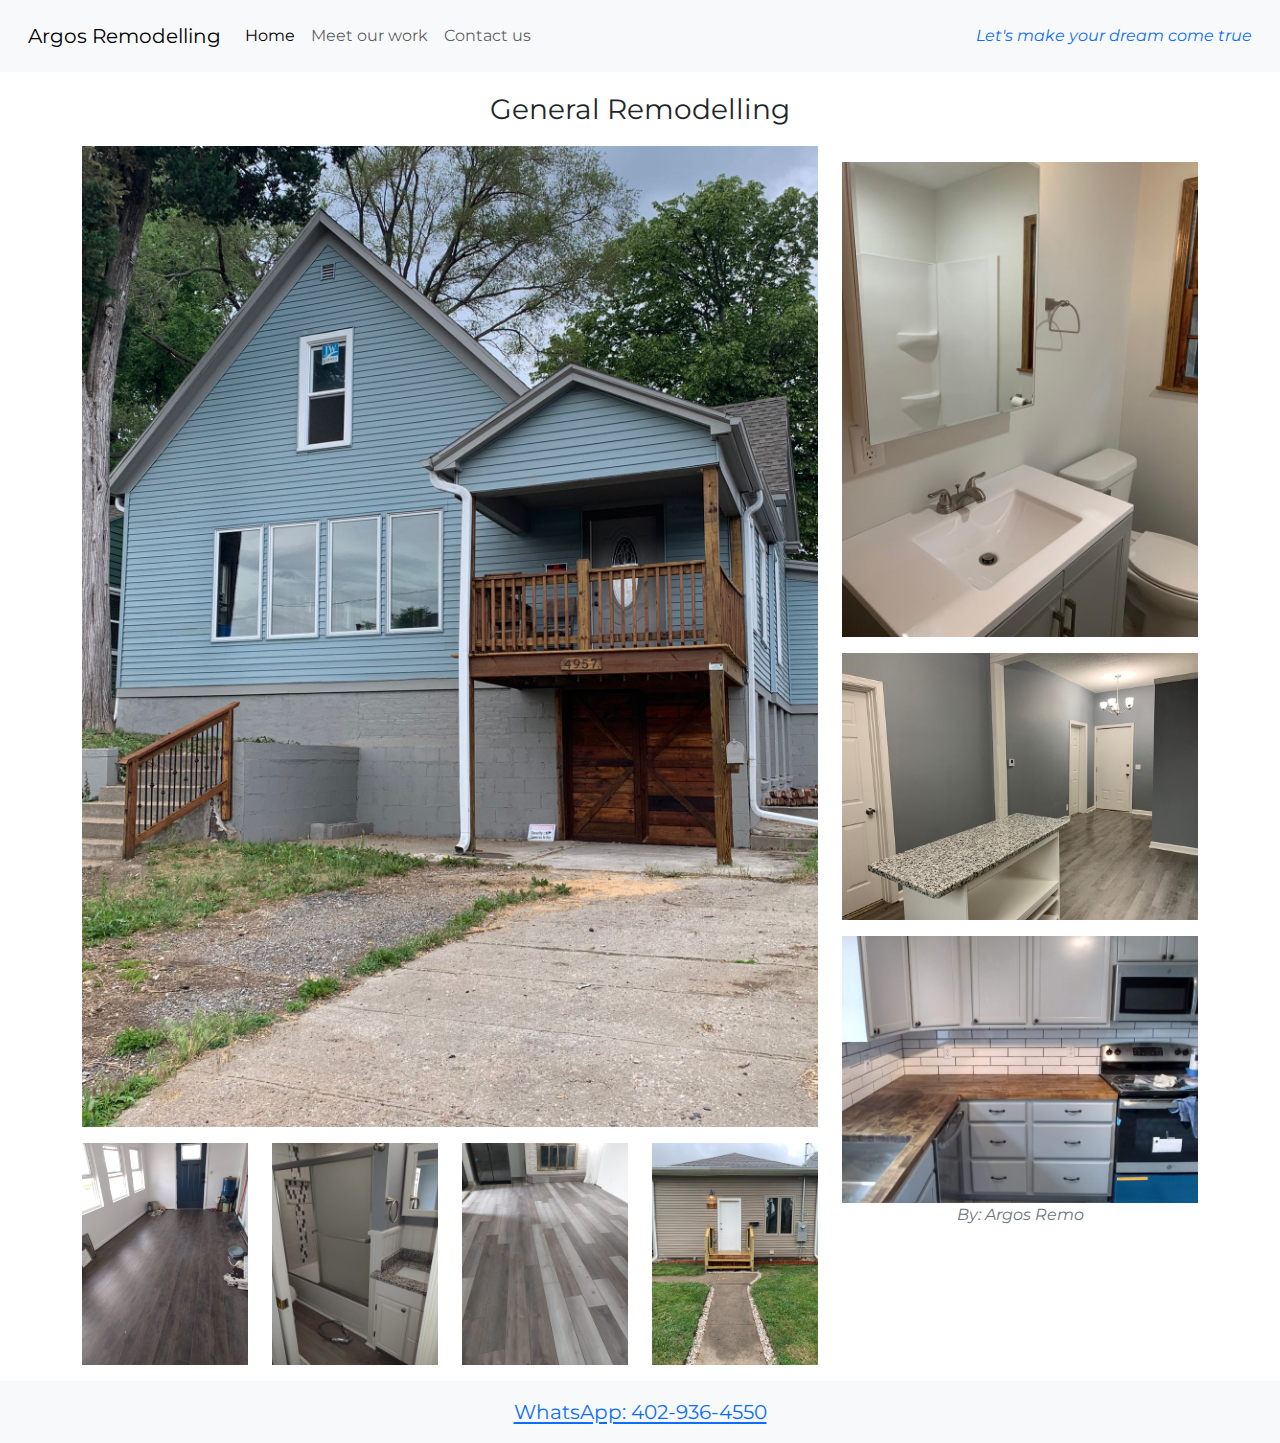
<file: index.html>
<!DOCTYPE html>
<html lang="en">

<head>
  <meta charset="UTF-8">
  <meta http-equiv="X-UA-Compatible" content="IE=edge">
  <meta name="viewport" content="width=device-width, initial-scale=1.0">
  <link rel="stylesheet" href="bootstrap/bootstrap.min.css">
  <link rel="stylesheet" href="css/personal.css">
  <link rel="icon" href="sources/icons/Logo.ico">
  <link rel="preconnect" href="https://fonts.googleapis.com">
  <link rel="preconnect" href="https://fonts.gstatic.com" crossorigin>
  <link href="https://fonts.googleapis.com/css2?family=Montserrat&display=swap" rel="stylesheet">
  <title>Argos Remodelling Prop1</title>
</head>

<body>
  <header>
    <nav class="navbar navbar-expand-lg bg-body-tertiary p-3">
      <div class="container-fluid">
        <a class="navbar-brand" href="/">Argos Remodelling</a>
        <button class="navbar-toggler" type="button" data-bs-toggle="collapse" data-bs-target="#navbarText"
          aria-controls="navbarText" aria-expanded="false" aria-label="Toggle navigation">
          <span class="navbar-toggler-icon"></span>
        </button>
        <div class="collapse navbar-collapse" id="navbarText">
          <ul class="navbar-nav me-auto mb-2 mb-lg-0">
            <li class="nav-item">
              <a class="nav-link active" aria-current="page" href="/">Home</a>
            </li>
            <li class="nav-item">
              <a class="nav-link" href="/our_work.html">Meet our work</a>
            </li>
            <li class="nav-item">
              <a class="nav-link" href="/contact.html">Contact us</a>
            </li>
          </ul>
          <span class="navbar-text text-primary fst-italic">
            Let's make your dream come true
          </span>
        </div>
      </div>
    </nav>
  </header>
  <section class="container mt-3">
    <div class="fs-3 text-center mt-3 mb-3">General Remodelling</div>
    <div class="row justify-content-center p-align-centered">
      <div class="col-md-8">
        <img src="sources/img/Gral.jpg" alt="Blue House Argos Remodelling" class="img-fluid">
        <div class="row p-align-centered">
          <div class="col-md-3 mt-3"><img src="sources/img/floor/brown/1.jpg" alt="Floor 1" class="img-fluid"></div>
          <div class="col-md-3 mt-3"><img src="sources/img/inside/bathroom/3.jpg" alt="Bathroom 3" class="img-fluid">
          </div>
          <div class="col-md-3 mt-3"><img src="sources/img/floor/gray/1.jpg" alt="Floor 1" class="img-fluid"></div>
          <div class="col-md-3 mt-3"><img src="sources/img/houses/bone/2.jpg" alt="Floor 1" class="img-fluid"></div>
        </div>
      </div>
      <div class="col-md-4">
        <div class="row p-align-centered mt-3">
          <img src="sources/img/inside/bathroom/1.jpg" alt="Bathroom 1 Argos Remodelling" class="img-fluid">
        </div>
        <div class="row p-align-centered mt-3">
          <img src="sources/img/inside/kitchen/1.jpg" alt="kitchen 1 Argos Remodelling" class="img-fluid">
        </div>
        <div class="row p-align-centered mt-3">
          <img src="sources/img/inside/kitchen/5.jpg" alt="kitchen 1 Argos Remodelling" class="img-fluid">
        </div>
        <div class="row p-align-centered">
          <div class="text-center fst-italic h-100 text-secondary">By: Argos Remo</div>
        </div>
      </div>
    </div>
  </section>
  <footer class="bg-light mt-3 p-3 text-center">
    <div class="container">
      <div class="row align-items-center justify-content-center">
        <a class="link-primary fs-5 link-offset-1"
                    href="https://api.whatsapp.com/send?phone=14029364550&text=Hi!%C2%A0I%C2%A0come%C2%A0from%C2%A0argosremo.com"
                    target="_blank" rel="noreferrer">
                    WhatsApp: 402-936-4550
                </a>
      </div>
    </div>
  </footer>
  <script src="bootstrap/bootstrap.bundle.min.js"></script>
</body>

</html>
</file>
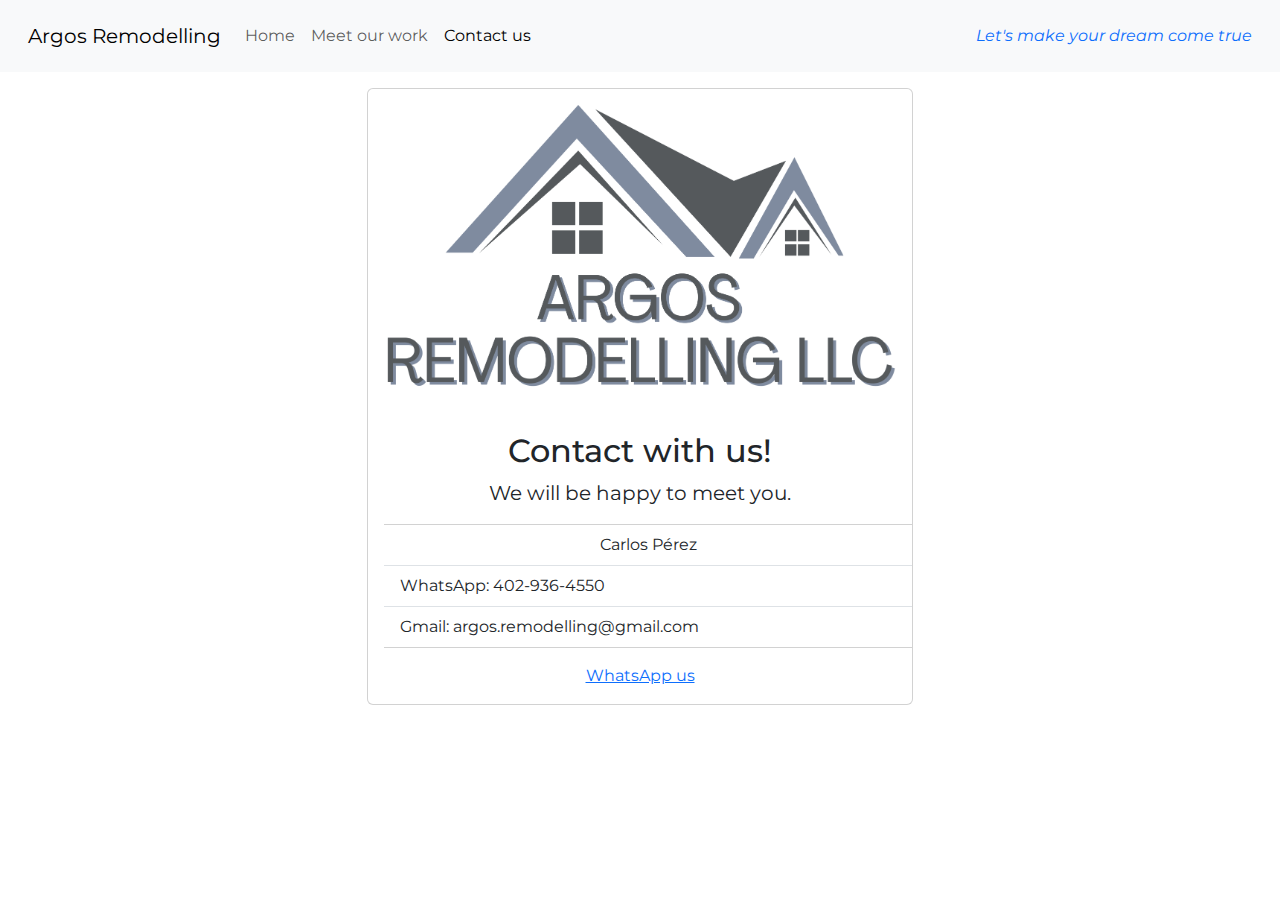
<file: contact.html>
<!DOCTYPE html>
<html lang="en">
<head>
  <meta charset="UTF-8">
  <meta http-equiv="X-UA-Compatible" content="IE=edge">
  <meta name="viewport" content="width=device-width, initial-scale=1.0">
  <link rel="stylesheet" href="bootstrap/bootstrap.min.css">
  <link rel="stylesheet" href="css/personal.css">
  <link rel="icon" href="sources/icons/Logo.ico">
  <link rel="preconnect" href="https://fonts.googleapis.com">
  <link rel="preconnect" href="https://fonts.gstatic.com" crossorigin>
  <link href="https://fonts.googleapis.com/css2?family=Montserrat&display=swap" rel="stylesheet">
  <title>Contact</title>
</head>
<body>
	<header>
    <nav class="navbar navbar-expand-lg bg-body-tertiary p-3">
      <div class="container-fluid">
        <a class="navbar-brand" href="/">Argos Remodelling</a>
        <button class="navbar-toggler" type="button" data-bs-toggle="collapse" data-bs-target="#navbarText"
          aria-controls="navbarText" aria-expanded="false" aria-label="Toggle navigation">
          <span class="navbar-toggler-icon"></span>
        </button>
        <div class="collapse navbar-collapse" id="navbarText">
          <ul class="navbar-nav me-auto mb-2 mb-lg-0">
            <li class="nav-item">
              <a class="nav-link" aria-current="page" href="/index.html">Home</a>
            </li>
            <li class="nav-item">
              <a class="nav-link" href="/our_work.html">Meet our work</a>
            </li>
            <li class="nav-item">
              <a class="nav-link active" href="/contact.html">Contact us</a>
            </li>
          </ul>
          <span class="navbar-text text-primary fst-italic">
            Let's make your dream come true
          </span>
        </div>
      </div>
    </nav>
  </header>
	<section class="container mt-3">
		<div class="row align-items-center justify-content-center">
			<div class="col-md-6">
				<div class="card">
					<img src="sources/img/carrousel/0.png" class="card-img-top p-3" alt="...">
					<div class="card-body">
						<h5 class="card-title fs-2 text-center">Contact with us!</h5>
						<p class="card-text fs-5 text-center">We will be happy to meet you.</p>
					</div>
					<ul class="list-group list-group-flush ms-3">
						<li class="list-group-item text-center">Carlos Pérez</li>
						<li class="list-group-item">WhatsApp: 402-936-4550</li>
						<li class="list-group-item">Gmail: argos.remodelling@gmail.com</li>
					</ul>
					<div class="card-body text-center">
						<a href="https://api.whatsapp.com/send?phone=14029364550&text=Hi!%C2%A0I%C2%A0come%C2%A0from%C2%A0argosremo.com" class="card-link">WhatsApp us</a>
					</div>
				</div>
			</div>
		</div>
	</section>
	<script src="bootstrap/bootstrap.bundle.min.js"></script>
</body>
</html>
</file>
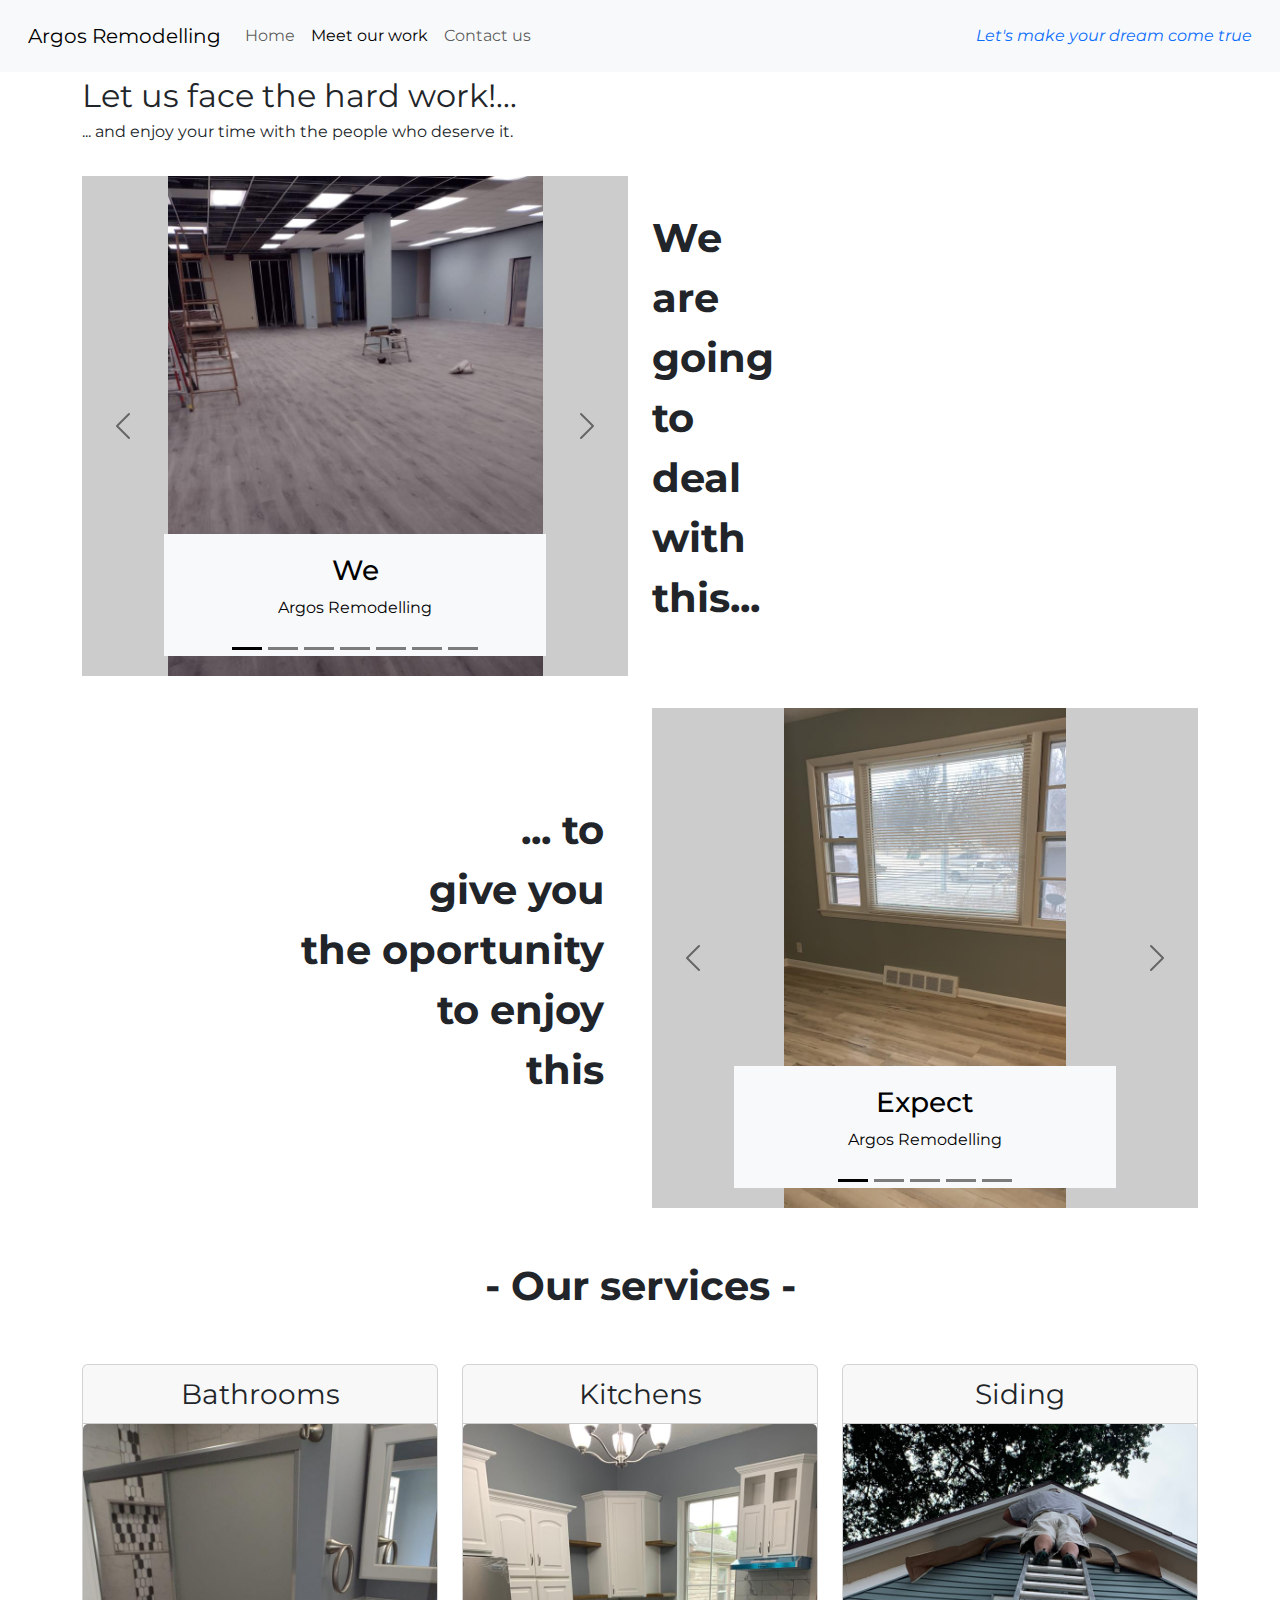
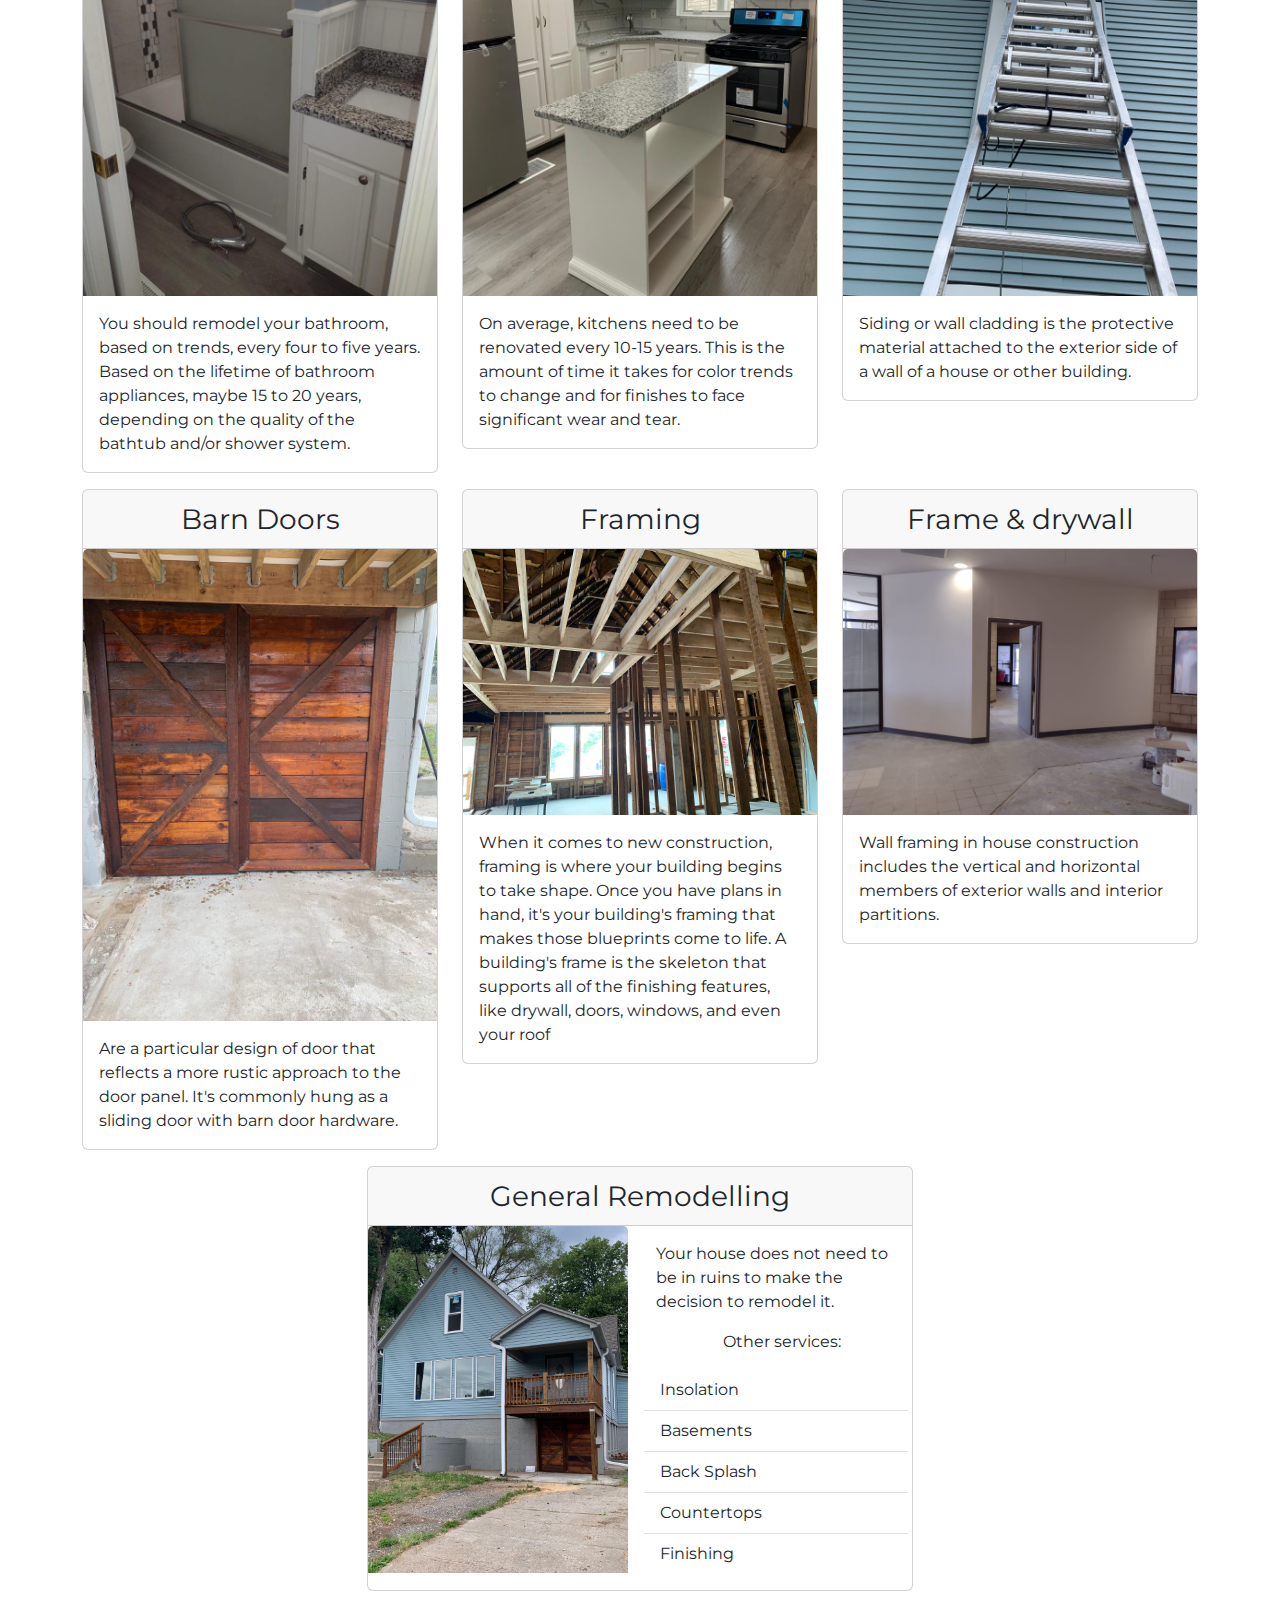
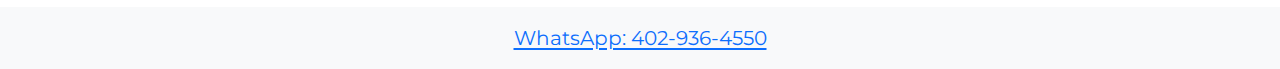
<file: our_work.html>
<!DOCTYPE html>
<html lang="en">

<head>
  <meta charset="UTF-8">
  <meta http-equiv="X-UA-Compatible" content="IE=edge">
  <meta name="viewport" content="width=device-width, initial-scale=1.0">
  <link rel="stylesheet" href="bootstrap/bootstrap.min.css">
  <link rel="stylesheet" href="css/personal.css">
  <link rel="icon" href="sources/icons/Logo.ico">
  <link rel="preconnect" href="https://fonts.googleapis.com">
  <link rel="preconnect" href="https://fonts.gstatic.com" crossorigin>
  <link href="https://fonts.googleapis.com/css2?family=Montserrat&display=swap" rel="stylesheet">
  <title>Our Woork</title>
</head>

<body>
  <header>
    <nav class="navbar navbar-expand-lg bg-body-tertiary p-3">
      <div class="container-fluid">
        <a class="navbar-brand" href="/">Argos Remodelling</a>
        <button class="navbar-toggler" type="button" data-bs-toggle="collapse" data-bs-target="#navbarText"
          aria-controls="navbarText" aria-expanded="false" aria-label="Toggle navigation">
          <span class="navbar-toggler-icon"></span>
        </button>
        <div class="collapse navbar-collapse" id="navbarText">
          <ul class="navbar-nav me-auto mb-2 mb-lg-0">
            <li class="nav-item">
              <a class="nav-link" aria-current="page" href="/index.html">Home</a>
            </li>
            <li class="nav-item">
              <a class="nav-link active" href="/our_work.html">Meet our work</a>
            </li>
            <li class="nav-item">
              <a class="nav-link" href="/contact.html">Contact us</a>
            </li>
          </ul>
          <span class="navbar-text text-primary fst-italic">
            Let's make your dream come true
          </span>
        </div>
      </div>
    </nav>
  </header>
  <section class="container">
    <div class="fs-2">Let us face the hard work!...</div>
    <div>... and enjoy your time with the people who deserve it.</div>
    <div class="row justify-content-center mt-3 ">
      <div class="col-md-6 mt-3">
        <div class="col-12">
          <div id="carouselOne" class="carousel carousel-dark slide" data-bs-ride="carousel">
            <div class="carousel-indicators">
              <button type="button" data-bs-target="#carouselOne" data-bs-slide-to="0" class="active"
                aria-current="true" aria-label="Slide 1"></button>
              <button type="button" data-bs-target="#carouselOne" data-bs-slide-to="1" aria-label="Slide 2"></button>
              <button type="button" data-bs-target="#carouselOne" data-bs-slide-to="2" aria-label="Slide 3"></button>
              <button type="button" data-bs-target="#carouselOne" data-bs-slide-to="3" aria-label="Slide 4"></button>
              <button type="button" data-bs-target="#carouselOne" data-bs-slide-to="4" aria-label="Slide 5"></button>
              <button type="button" data-bs-target="#carouselOne" data-bs-slide-to="5" aria-label="Slide 6"></button>
              <button type="button" data-bs-target="#carouselOne" data-bs-slide-to="6" aria-label="Slide 7"></button>
            </div>
            <div class="carousel-inner p-bg-dark-linght">
              <div class="carousel-item active p-canva" data-bs-interval="3000">
                <img src="sources/img/doing/in/0.jpg" class="d-block h-100" alt="...">
                <div class="carousel-caption  bg-light">
                  <h3>We</h3>
                  <p>Argos Remodelling</p>
                </div>
              </div>
              <div class="carousel-item p-canva" data-bs-interval="3000">
                <img src="sources/img/doing/out/3.jpg" class="d-block h-100" alt="...">
                <div class="carousel-caption  bg-light">
                  <h3>are</h3>
                  <p>Argos Remodelling</p>
                </div>
              </div>
              <div class="carousel-item p-canva" data-bs-interval="3000">
                <img src="sources/img/doing/in/2.jpg" class="d-block h-100" alt="...">
                <div class="carousel-caption  bg-light">
                  <h3>going</h3>
                  <p>Argos Remodelling</p>
                </div>
              </div>
              <div class="carousel-item p-canva" data-bs-interval="3000">
                <img src="sources/img/doing/in/9.jpg" class="d-block h-100" alt="...">
                <div class="carousel-caption  bg-light">
                  <h3>to</h3>
                  <p>Argos Remodelling</p>
                </div>
              </div>
              <div class="carousel-item p-canva" data-bs-interval="3000">
                <img src="sources/img/doing/work/1.jpg" class="d-block h-100" alt="...">
                <div class="carousel-caption  bg-light">
                  <h3>deal</h3>
                  <p>Argos Remodelling</p>
                </div>
              </div>
              <div class="carousel-item p-canva" data-bs-interval="3000">
                <img src="sources/img/doing/in/6.jpg" class="d-block h-100" alt="...">
                <div class="carousel-caption  bg-light">
                  <h3>with</h3>
                  <p>Argos Remodelling</p>
                </div>
              </div>
              <div class="carousel-item p-canva" data-bs-interval="3000">
                <img src="sources/img/doing/out/5.jpg" class="d-block h-100" alt="...">
                <div class="carousel-caption  bg-light">
                  <h3>this.</h3>
                  <p>Argos Remodelling</p>
                </div>
              </div>
            </div>
            <button class="carousel-control-prev" type="button" data-bs-target="#carouselOne" data-bs-slide="prev">
              <span class="carousel-control-prev-icon" aria-hidden="true"></span>
              <span class="visually-hidden">Previous</span>
            </button>
            <button class="carousel-control-next" type="button" data-bs-target="#carouselOne" data-bs-slide="next">
              <span class="carousel-control-next-icon" aria-hidden="true"></span>
              <span class="visually-hidden">Next</span>
            </button>
          </div>
        </div>
      </div>

      <div class="col-md-6 d-none d-md-block">
        <div class="row h-100 align-items-center">
          <div class="row">
            <div class="fs-1 fw-bold">We</div>
            <div class="fs-1 fw-bold">are</div>
            <div class="fs-1 fw-bold">going</div>
            <div class="fs-1 fw-bold">to</div>
            <div class="fs-1 fw-bold">deal</div>
            <div class="fs-1 fw-bold">with</div>
            <div class="fs-1 fw-bold">this...</div>
          </div>
        </div>
      </div>
    </div>


    <div class="row justify-content-center mt-3">
      <div class="col-md-6 d-none d-md-block">
        <div class="row h-100 align-items-center">
          <div class="row">
            <div class="fs-1 fw-bold text-end">... to</div>
            <div class="fs-1 fw-bold text-end">give you</div>
            <div class="fs-1 fw-bold text-end">the oportunity</div>
            <div class="fs-1 fw-bold text-end">to enjoy</div>
            <div class="fs-1 fw-bold text-end">this</div>
          </div>
        </div>
      </div>

      <div class="col-md-6 mt-3">
        <div class="col-12">
          <div id="carouselTwo" class="carousel carousel-dark slide" data-bs-ride="carousel">
            <div class="carousel-indicators">
              <button type="button" data-bs-target="#carouselTwo" data-bs-slide-to="0" class="active" aria-current="true" aria-label="Slide 1"></button>
              <button type="button" data-bs-target="#carouselTwo" data-bs-slide-to="1" aria-label="Slide 2"></button>
              <button type="button" data-bs-target="#carouselTwo" data-bs-slide-to="2" aria-label="Slide 3"></button>
              <button type="button" data-bs-target="#carouselTwo" data-bs-slide-to="3" aria-label="Slide 4"></button>
              <button type="button" data-bs-target="#carouselTwo" data-bs-slide-to="4" aria-label="Slide 5"></button>
            </div>
            <div class="carousel-inner p-bg-dark-linght">
              <div class="carousel-item active p-canva" data-bs-interval="3000">
                <img src="sources/img/floor/gray/2.jpg" class="d-block h-100" alt="...">
                <div class="carousel-caption  bg-light">
                  <h3>Expect</h3>
                  <p>Argos Remodelling</p>
                </div>
              </div>
              <div class="carousel-item p-canva" data-bs-interval="3000">
                <img src="sources/img/houses/blue/1.jpg" class="d-block h-100" alt="...">
                <div class="carousel-caption  bg-light">
                  <h3>the unexpected</h3>
                  <p>Argos Remodelling</p>
                </div>
              </div>
              <div class="carousel-item p-canva" data-bs-interval="3000">
                <img src="sources/img/inside/bathroom/3.jpg" class="d-block h-100" alt="...">
                <div class="carousel-caption  bg-light">
                  <h3>and</h3>
                  <p>Argos Remodelling</p>
                </div>
              </div>
              <div class="carousel-item p-canva" data-bs-interval="3000">
                <img src="sources/img/floor/porch/1.jpg" class="d-block h-100" alt="...">
                <div class="carousel-caption  bg-light">
                  <h3>enjoy</h3>
                  <p>Argos Remodelling</p>
                </div>
              </div>
              <div class="carousel-item p-canva" data-bs-interval="3000">
                <img src="sources/img/inside/kitchen/2.jpg" class="d-block h-100" alt="...">
                <div class="carousel-caption  bg-light">
                  <h3>the result.</h3>
                  <p>Argos Remodelling</p>
                </div>
              </div>
            </div>
            <button class="carousel-control-prev" type="button" data-bs-target="#carouselTwo" data-bs-slide="prev">
              <span class="carousel-control-prev-icon" aria-hidden="true"></span>
              <span class="visually-hidden">Previous</span>
            </button>
            <button class="carousel-control-next" type="button" data-bs-target="#carouselTwo" data-bs-slide="next">
              <span class="carousel-control-next-icon" aria-hidden="true"></span>
              <span class="visually-hidden">Next</span>
            </button>
          </div>
        </div>
      </div>
    </div>
    <div class="row my-5">
      <div class="col text-center fs-1 fw-bold">- Our services -</div>
    </div>
    <div class="row justify-content-center mt-3 row-gap-3">
      <div class="col-md-4">
        <div class="card">
          <div class="card-header text-center fs-3">
            Bathrooms
          </div>
          <img src="sources/img/inside/bathroom/3.jpg" class="card-img-top" alt="sidding">        
          <div class="card-body">
            <p class="card-text">
              You should remodel your bathroom, based on trends, every four to five years. Based on the lifetime of bathroom appliances, maybe 15 to 20 years, depending on the quality of the bathtub and/or shower system.
            </p>
          </div>
        </div>
      </div>
      

      <div class="col-md-4">
        <div class="card">
          <div class="card-header text-center fs-3">
            Kitchens
          </div>
          <img src="sources/img/inside/kitchen/2.jpg" class="card-img-top" alt="sidding">        
          <div class="card-body">
            <p class="card-text">
              On average, kitchens need to be renovated every 10-15 years. This is the amount of time it takes for color trends to change and for finishes to face significant wear and tear.
            </p>
          </div>
        </div>
      </div>

      <div class="col-md-4">
        <div class="card">
          <div class="card-header text-center fs-3">
            Siding
          </div>
          <img src="sources/img/siding.jpg" class="card-img-top" alt="sidding">        
          <div class="card-body">
            <p class="card-text">
              Siding or wall cladding is the protective material attached to the exterior side of a wall of a house or other building.
            </p>
          </div>
        </div>
      </div>

      <div class="col-md-4">
        <div class="card">
          <div class="card-header text-center fs-3">
            Barn Doors
          </div>
          <img src="sources/img/barnDors.jpg" class="card-img-top" alt="sidding">        
          <div class="card-body">
            <p class="card-text">
              Are a particular design of door that reflects a more rustic approach to the door panel. It's commonly hung as a sliding door with barn door hardware.
            </p>
          </div>
        </div>
      </div>

      <div class="col-md-4">
        <div class="card">
          <div class="card-header text-center fs-3">
            Framing
          </div>
          <img src="sources/img/framing.jpg" class="card-img-top" alt="sidding">        
          <div class="card-body">
            <p class="card-text">
              When it comes to new construction, framing is where your building begins to take shape. Once you have plans in hand, it's your building's framing that makes those blueprints come to life. A building's frame is the skeleton that supports all of the finishing features, like drywall, doors, windows, and even your roof
            </p>
          </div>
        </div>
      </div>

      <div class="col-md-4">
        <div class="card">
          <div class="card-header text-center fs-3">
            Frame & drywall
          </div>
          <img src="sources/img/FrameAndDrywall.jpg" class="card-img-top" alt="sidding">        
          <div class="card-body">
            <p class="card-text">
              Wall framing in house construction includes the vertical and horizontal members of exterior walls and interior partitions. 
            </p>
          </div>
        </div>
      </div>

      <div class="col-md-6">
        <div class="card">
          <div class="card-header text-center fs-3">
            General Remodelling
          </div>
          <div class="row">
            <div class="col-md-6">
              <img src="sources/img/Gral.jpg" class="card-img-top" alt="sidding">
            </div>
            <div class="col-md-6">
              <div class="row align-items-center h-100">
                <div class="card-body">
                  <p class="card-text">
                    Your house does not need to be in ruins to make the decision to remodel it.
                  </p>
                  <p class="card-text text-center">Other services:</p>
                  <div class="row">
                    <ul class="list-group list-group-flush">
                      <li class="list-group-item">Insolation</li>
                      <li class="list-group-item">Basements</li>
                      <li class="list-group-item">Back Splash</li>
                      <li class="list-group-item">Countertops</li>
                      <li class="list-group-item">Finishing</li>
                    </ul>
                  </div>
                </div>
              </div>
            </div>
          </div>
        </div>
      </div>

    </div>
  </section>
  <footer class="bg-light mt-3 p-3 text-center">
    <div class="container">
      <div class="row align-items-center justify-content-center">
        <a class="link-primary fs-5 link-offset-1"
                    href="https://api.whatsapp.com/send?phone=14029364550&text=Hi!%C2%A0I%C2%A0come%C2%A0from%C2%A0argosremo.com"
                    target="_blank" rel="noreferrer">
                    WhatsApp: 402-936-4550
                </a>
      </div>
    </div>
  </footer>
  <script src="bootstrap/bootstrap.bundle.min.js"></script>
</body>

</html>
</file>
<file: css/personal.css>
*{
  font-family: 'Montserrat', sans-serif;
}
.p-100vh{
    height: 100vh;
}
.p-50vh{
  height: 50vh;
}

.p-align-centered{
    align-content: space-evenly;
}

.p-canva{
    height: 500px;
}

.p-canva img{
    margin: auto;
}

.p-bg-dark-linght{
    background-color: rgba(0,0,0,0.2);
}

@media (prefers-reduced-motion: no-preference) {
    .p-animate-working {
      animation: We-are-working infinite 1.5s alternate-reverse;
    }
}

@keyframes We-are-working {
    from {
      color: rgba(0,0,0,1);
    }
    to {
      color: rgba(0,0,0,0.2);
    }
  }
</file>
